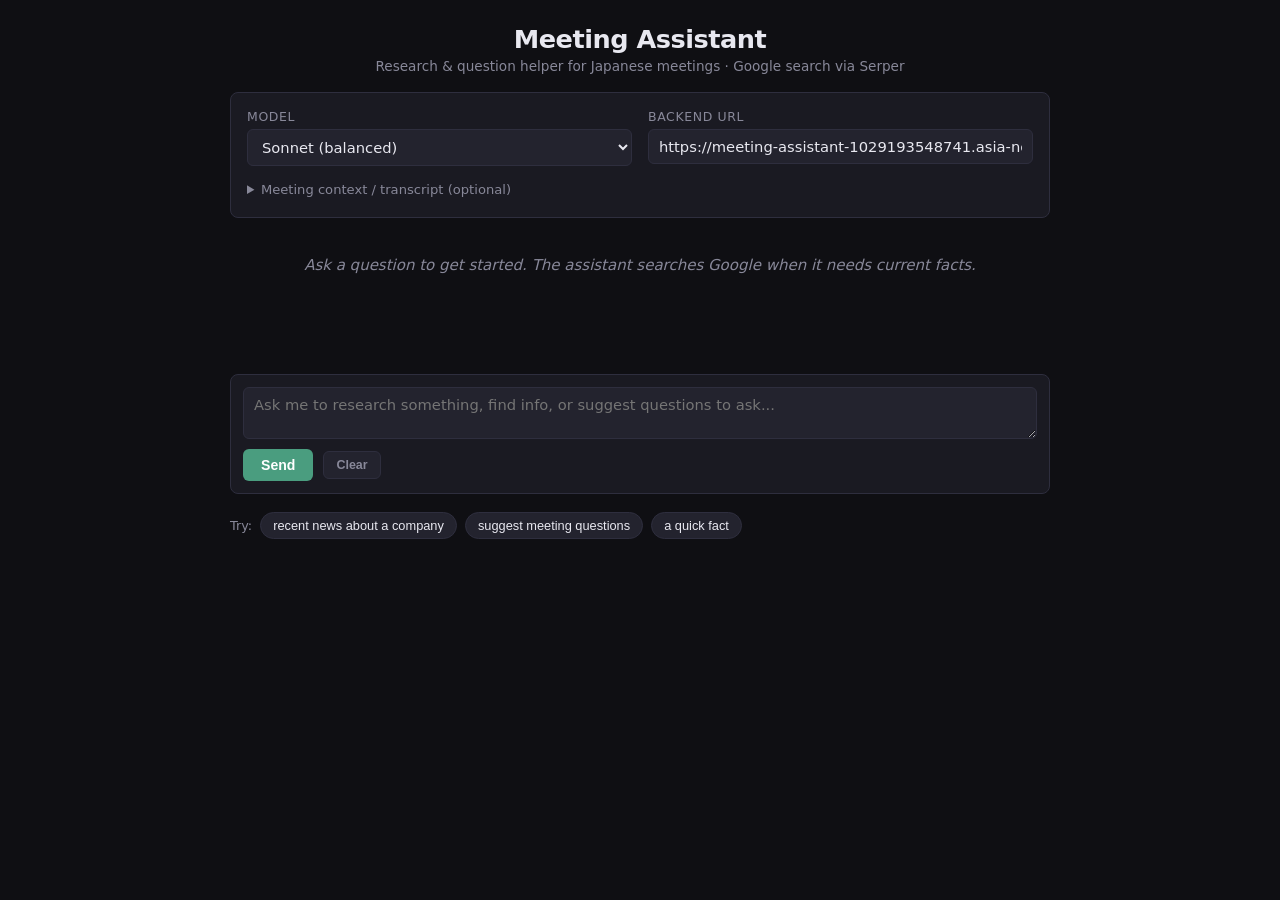
<file: meeting_assistant/frontend/index.html>
<!DOCTYPE html>
<html lang="en">
<head>
  <meta charset="UTF-8" />
  <meta name="viewport" content="width=device-width, initial-scale=1.0" />
  <title>Meeting Assistant</title>
  <link rel="stylesheet" href="style.css" />
</head>
<body>
  <div class="app">
    <header>
      <h1>Meeting Assistant</h1>
      <p class="subtitle">Research &amp; question helper for Japanese meetings &middot; Google search via Serper</p>
    </header>

    <section class="controls">
      <div class="control-row">
        <label>
          Model
          <select id="model">
            <option value="sonnet">Sonnet (balanced)</option>
            <option value="opus">Opus (highest quality)</option>
            <option value="haiku">Haiku (fastest)</option>
          </select>
        </label>
        <label>
          Backend URL
          <input type="text" id="backendUrl" value="https://meeting-assistant-1029193548741.asia-northeast1.run.app" />
        </label>
      </div>
      <details class="context-box">
        <summary>Meeting context / transcript (optional)</summary>
        <textarea id="context" rows="4"
          placeholder="Paste meeting notes or transcript here to ground answers and tailor questions..."></textarea>
      </details>
    </section>

    <section class="chat" id="chat"></section>

    <section class="composer">
      <textarea id="message" rows="2"
        placeholder="Ask me to research something, find info, or suggest questions to ask..."></textarea>
      <div class="composer-actions">
        <button id="sendBtn" class="btn btn-primary">Send</button>
        <button id="clearBtn" class="btn btn-small">Clear</button>
        <span id="status" class="status"></span>
      </div>
    </section>

    <div class="examples">
      <span>Try:</span>
      <button class="chip" data-q="Find recent news about Toyota's EV strategy">recent news about a company</button>
      <button class="chip" data-q="Suggest 3 polite questions to ask a vendor about their pricing and contract terms">suggest meeting questions</button>
      <button class="chip" data-q="What is the current USD to JPY exchange rate?">a quick fact</button>
    </div>
  </div>

  <script src="app.js"></script>
</body>
</html>
</file>
<file: meeting_assistant/frontend/style.css>
*, *::before, *::after { box-sizing: border-box; margin: 0; padding: 0; }

:root {
  --bg: #0f0f13;
  --surface: #1a1a22;
  --surface2: #23232e;
  --border: #2e2e3e;
  --accent: #4a9d7f;
  --accent-hover: #5cc99e;
  --text: #e8e8f0;
  --muted: #888899;
  --user-bg: #2a2a3a;
  --ja-color: #a8c0ff;
  --kana-color: #c7b8ff;
  --en-color: #a8ffcc;
  --radius: 8px;
  --font: 'Segoe UI', system-ui, sans-serif;
  --mono: 'Consolas', 'Menlo', monospace;
}

body {
  background: var(--bg);
  color: var(--text);
  font-family: var(--font);
  font-size: 15px;
  min-height: 100vh;
  padding: 24px 16px 48px;
}

.app { max-width: 820px; margin: 0 auto; display: flex; flex-direction: column; gap: 18px; }

header { text-align: center; }
header h1 { font-size: 1.6rem; font-weight: 700; letter-spacing: -0.5px; }
header .subtitle { color: var(--muted); font-size: 0.85rem; margin-top: 4px; }

/* Controls */
.controls {
  background: var(--surface);
  border: 1px solid var(--border);
  border-radius: var(--radius);
  padding: 16px;
  display: flex;
  flex-direction: column;
  gap: 12px;
}
.control-row { display: flex; gap: 16px; flex-wrap: wrap; }

label {
  display: flex; flex-direction: column; gap: 5px;
  font-size: 0.78rem; color: var(--muted);
  text-transform: uppercase; letter-spacing: 0.05em;
  flex: 1; min-width: 160px;
}

select, input[type="text"], textarea {
  background: var(--surface2);
  border: 1px solid var(--border);
  border-radius: 6px;
  color: var(--text);
  font-size: 0.92rem;
  font-family: var(--font);
  padding: 8px 10px;
  outline: none;
  transition: border-color 0.15s;
  width: 100%;
}
select:focus, input:focus, textarea:focus { border-color: var(--accent); }
textarea { resize: vertical; }

.context-box summary {
  cursor: pointer; color: var(--muted);
  font-size: 0.82rem; padding: 4px 0;
}
.context-box summary:hover { color: var(--text); }
.context-box textarea { margin-top: 8px; }

/* Chat */
.chat {
  display: flex; flex-direction: column; gap: 14px;
  min-height: 120px;
}
.chat:empty::before {
  content: 'Ask a question to get started. The assistant searches Google when it needs current facts.';
  color: var(--muted); font-style: italic; padding: 20px; text-align: center;
}

.bubble {
  border: 1px solid var(--border);
  border-radius: var(--radius);
  padding: 12px 14px;
  line-height: 1.6;
}
.bubble.user { background: var(--user-bg); align-self: flex-end; max-width: 85%; }
.bubble.assistant { background: var(--surface); align-self: stretch; }
.bubble .role {
  font-size: 0.7rem; text-transform: uppercase; letter-spacing: 0.08em;
  color: var(--muted); margin-bottom: 6px;
}
.bubble .body { white-space: pre-wrap; word-wrap: break-word; }
.bubble .body a { color: var(--accent-hover); }

/* JA / Kana / EN question lines */
.bubble .body .ja   { color: var(--ja-color); }
.bubble .body .kana { color: var(--kana-color); }
.bubble .body .en   { color: var(--en-color); }

/* Sources */
.sources { margin-top: 12px; border-top: 1px solid var(--border); padding-top: 10px; }
.sources h4 {
  font-size: 0.72rem; text-transform: uppercase; letter-spacing: 0.08em;
  color: var(--muted); margin-bottom: 6px; font-weight: 600;
}
.sources ol { margin: 0; padding-left: 18px; display: flex; flex-direction: column; gap: 4px; }
.sources li { font-size: 0.85rem; }
.sources a { color: var(--accent-hover); text-decoration: none; }
.sources a:hover { text-decoration: underline; }
.sources .snip { color: var(--muted); display: block; font-size: 0.78rem; }

.searched { color: var(--muted); font-size: 0.76rem; margin-top: 8px; font-family: var(--mono); }

/* Composer */
.composer {
  background: var(--surface);
  border: 1px solid var(--border);
  border-radius: var(--radius);
  padding: 12px;
  display: flex; flex-direction: column; gap: 10px;
}
.composer-actions { display: flex; gap: 10px; align-items: center; }

.btn {
  border: none; border-radius: 6px; cursor: pointer;
  font-size: 0.88rem; font-weight: 600; padding: 8px 18px;
  transition: background 0.15s, opacity 0.15s;
}
.btn:disabled { opacity: 0.4; cursor: not-allowed; }
.btn-primary { background: var(--accent); color: #fff; }
.btn-primary:hover:not(:disabled) { background: var(--accent-hover); }
.btn-small {
  background: var(--surface2); border: 1px solid var(--border);
  color: var(--muted); font-size: 0.78rem; padding: 6px 12px;
}
.btn-small:hover { color: var(--text); }
.status { color: var(--muted); font-size: 0.82rem; }

/* Examples */
.examples { display: flex; gap: 8px; flex-wrap: wrap; align-items: center; }
.examples span { color: var(--muted); font-size: 0.8rem; }
.chip {
  background: var(--surface2); border: 1px solid var(--border);
  color: var(--text); border-radius: 16px; padding: 5px 12px;
  font-size: 0.8rem; cursor: pointer; transition: border-color 0.15s;
}
.chip:hover { border-color: var(--accent); }
</file>
